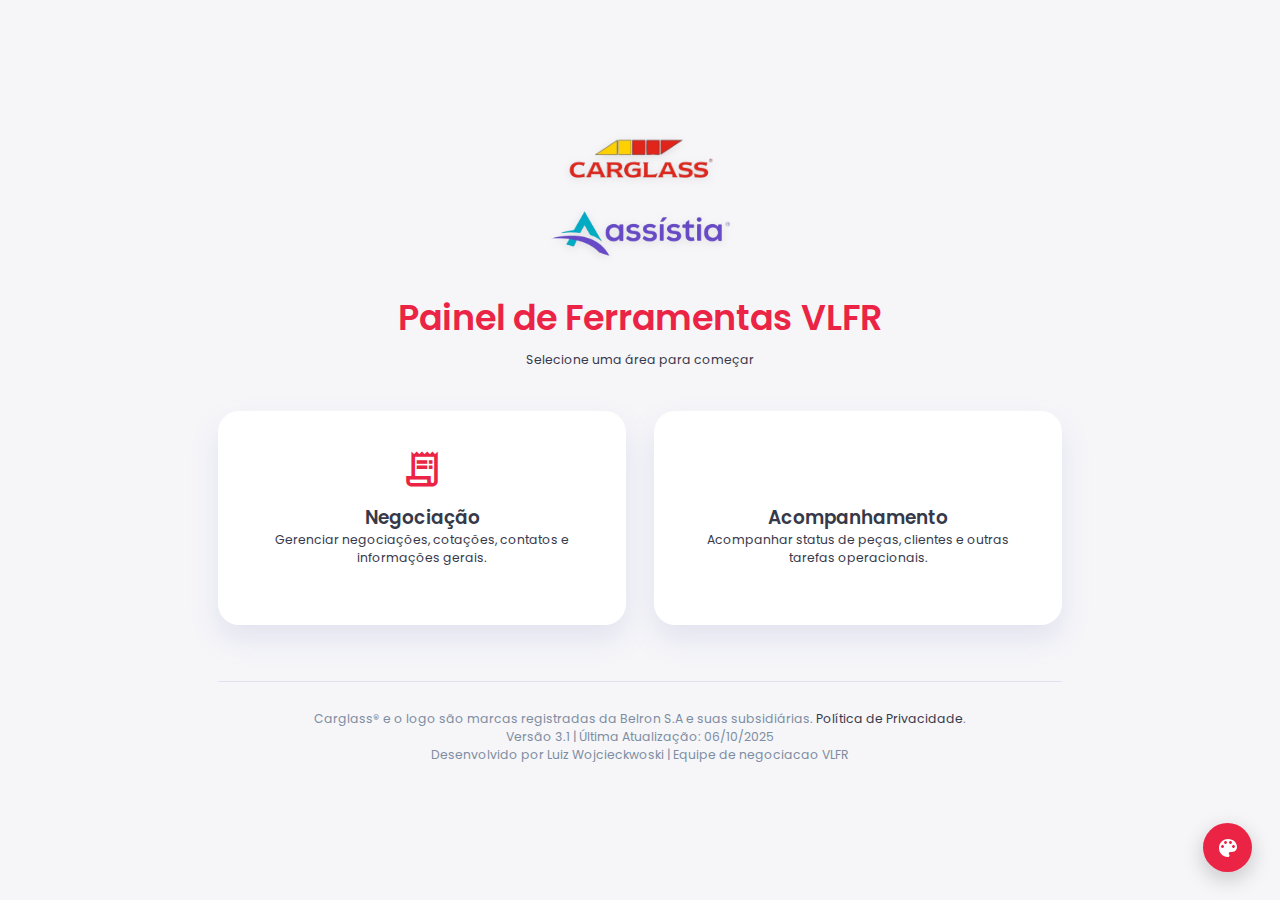
<file: index.html>
<!DOCTYPE html>
<html lang="pt-br">

<head>
    <meta charset="UTF-8">
    <meta name="viewport" content="width=device-width, initial-scale=1.0">
    <title>VLFR Painel - Inicio</title>
    <link href="https://fonts.googleapis.com/icon?family=Material+Icons+Sharp" rel="stylesheet">
    <link rel="stylesheet" href="./css/style.css">
    <link rel="icon" href="data:image/svg+xml,<svg xmlns=%22http://www.w3.org/2000/svg%22 viewBox=%220 0 100 100%22><text y=%22.9em%22 font-size=%2290%22>🚗</text></svg>">

    <style>
        body {
            display: flex;
            justify-content: center;
            align-items: center;
            min-height: 100vh;
            text-align: center;
        }

        .home-container {
            max-width: 900px;
            width: 100%;
            padding: 2rem;
        }

        .home-header {
            margin-bottom: 3rem;
        }

        .home-header .logo-container img {
            max-width: 180px;
            height: auto;
            margin: 0 auto 1rem auto;
        }

        .home-header h1 {
            font-size: 2.5rem;
            color: var(--color-primary);
            margin-bottom: 0.5rem;
        }

        .home-main {
            display: grid;
            grid-template-columns: repeat(auto-fit, minmax(250px, 1fr));
            gap: 2rem;
        }

        .card-link {
            text-decoration: none;
        }

        .card-link .card {
            padding: 2.5rem;
            transition: all 0.3s ease;
            border: 2px solid transparent;
            height: 100%;
        }

        .card-link:hover .card {
            transform: translateY(-10px);
            box-shadow: 0 1.5rem 3rem var(--color-light);
            border-color: var(--color-primary);
        }

        .card-link .card .material-icons-sharp {
            font-size: 3rem;
            color: var(--color-primary);
            margin-bottom: 1rem;
        }

        footer {
            margin-top: 4rem;
            padding-top: 2rem;
            border-top: 1px solid var(--color-light);
            color: var(--color-info-dark);
        }
    </style>
</head>

<body>
    <div class="home-container">
        <header class="home-header">
            <div class="logo-container">
                <img src="./img/logo1.png" alt="Logo 1">
                <img src="./img/logo2.png" alt="Logo 2" class="logo2">
            </div>
            <h1>Painel de Ferramentas VLFR</h1>
            <p>Selecione uma área para começar</p>
        </header>

        <main class="home-main">
            <a href="./negociacao/historico.html" class="card-link">
                <div class="card">
                    <span class="material-icons-sharp">receipt_long</span>
                    <h2>Negociação</h2>
                    <p>Gerenciar negociações, cotações, contatos e informações gerais.</p>
                </div>
            </a>
            <a href="./acompanhamento/pecas.html" class="card-link">
                <div class="card">
                    <span class="material-icons-sharp">query_stats</span>
                    <h2>Acompanhamento</h2>
                    <p>Acompanhar status de peças, clientes e outras tarefas operacionais.</p>
                </div>
            </a>
        </main>

        <footer>
            <p>Carglass® e o logo são marcas registradas da Belron S.A e suas subsidiárias. <a href="https://www.carglass.com.br/" target="_blank">Política de Privacidade</a>.</p>
            <p class="version-info">Versão 3.1 | Última Atualização: 06/10/2025</p>
            <p class="version-info">Desenvolvido por Luiz Wojcieckwoski | Equipe de negociacao VLFR</p>
        </footer>
    </div>

    <div class="theme-section">
        <div class="theme-panel">
            <h4>Personalizar Tema</h4>
            <div class="theme-content">
                <div class="color-palette">
                    <div class="color active" style="background: #dc3545;" data-color="red" title="Vermelho"></div>
                    <div class="color" style="background: #007bff;" data-color="blue" title="Azul"></div>
                    <div class="color" style="background: #28a745;" data-color="green" title="Verde"></div>
                    <div class="color" style="background: #e83e8c;" data-color="pink" title="Rosa"></div>
                    <div class="color" style="background: #9078c0;" data-color="lilac" title="Lilás"></div>
                    <div class="color" style="background: #ffd43b;" data-color="yellow" title="Amarelo"></div>
                </div>
                <div class="dark-mode-section">
                    <span class="material-icons-sharp dark-mode-icon">wb_sunny</span>
                    <h4>Escuro</h4>
                    <div class="toggle-switch">
                        <span class="toggle-handle"></span>
                    </div>
                </div>
            </div>
        </div>
        <button class="theme-fab">
            <span class="material-icons-sharp">color_lens</span>
        </button>
    </div>

    <script src="./js/theme.js"></script>

</body>

</html>
</file>
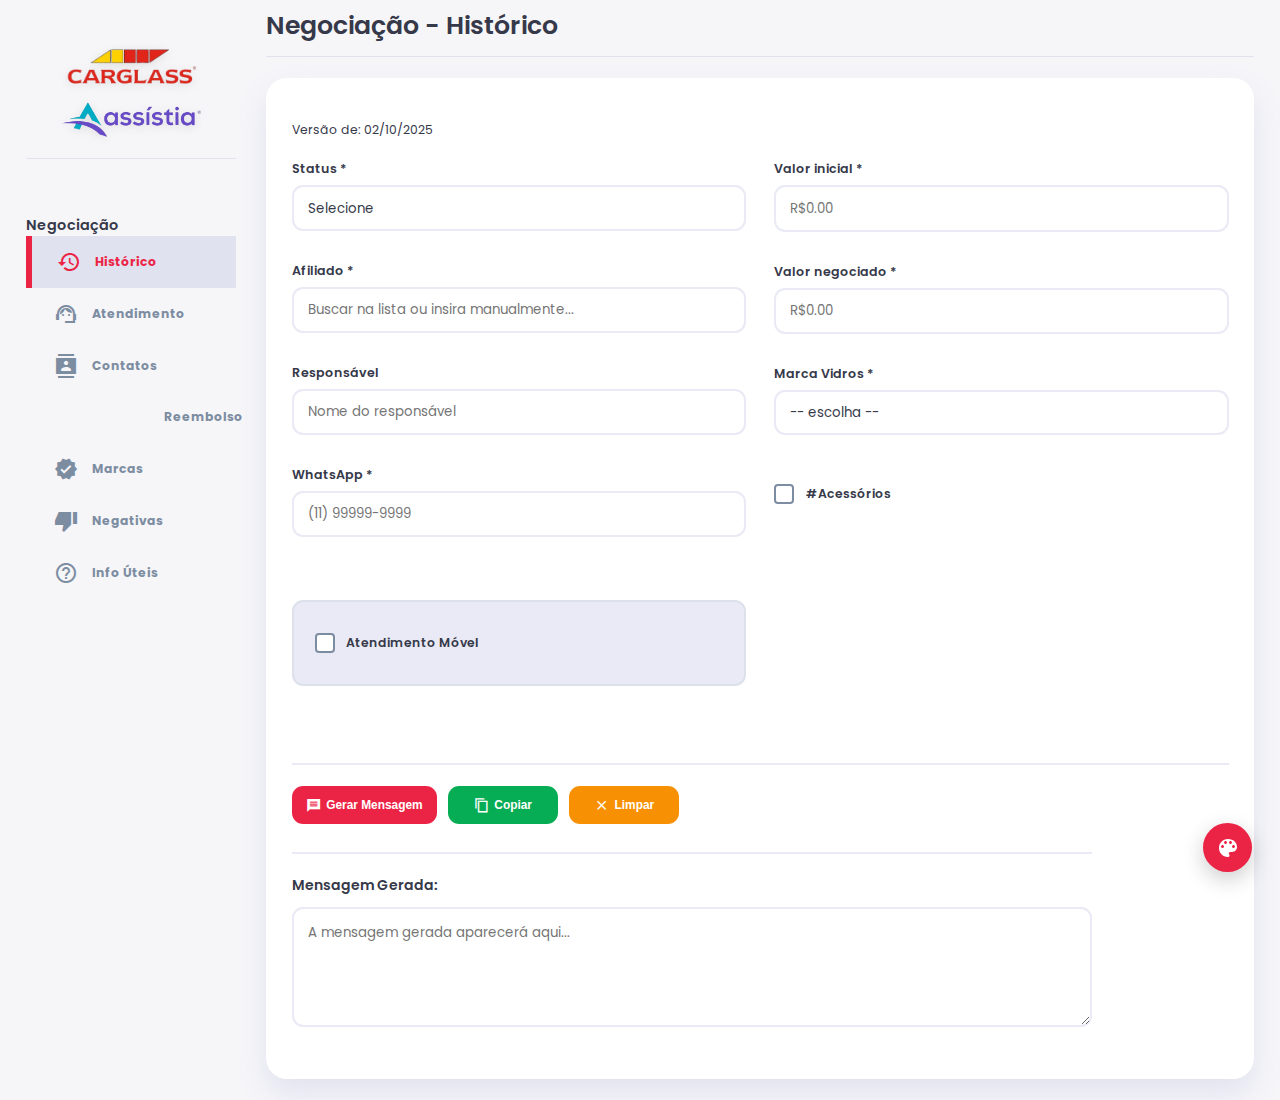
<file: negociacao/historico.html>
<!DOCTYPE html>
<html lang="pt-br">

<head>
    <meta charset="UTF-8">
    <meta name="viewport" content="width=device-width, initial-scale=1.0">
    <title>Negociação - Histórico</title>
    <link href="https://fonts.googleapis.com/icon?family=Material+Icons+Sharp" rel="stylesheet">
    <link rel="stylesheet" href="../css/style.css">
    <link rel="stylesheet" href="../css/components.css">
    <link rel="icon" href="data:image/svg+xml,<svg xmlns=%22http://www.w3.org/2000/svg%22 viewBox=%220 0 100 100%22><text y=%22.9em%22 font-size=%2290%22>🚗</text></svg>">

</head>

<body>
    <div class="container">
        <aside>
            <div class="top">
                <div class="logo-container">
                    <a href="../index.html" class="logo-link"></a>
                    <img src="../img/logo1.png" alt="Logo 1">
                    <img src="../img/logo2.png" alt="Logo 2" class="logo2">
                </div>
            </div>

            <div class="sidebar">
                <h3>Negociação</h3>
                <a href="./historico.html" class="active">
                    <span class="material-icons-sharp">history</span>
                    <h4>Histórico</h4>
                </a>
                <a href="./atendimento.html">
                    <span class="material-icons-sharp">support_agent</span>
                    <h4>Atendimento</h4>
                </a>
                <a href="./contatos.html">
                    <span class="material-icons-sharp">contacts</span>
                    <h4>Contatos</h4>
                </a>
                <a href="./reembolso.html">
                    <span class="material-icons-sharp">paid</span>
                    <h4>Reembolso</h4>
                </a>
                <a href="./marcas.html">
                    <span class="material-icons-sharp">verified</span>
                    <h4>Marcas</h4>
                </a>
                <a href="./negativas.html">
                    <span class="material-icons-sharp">thumb_down</span>
                    <h4>Negativas</h4>
                </a>
                <a href="./informacoes.html">
                    <span class="material-icons-sharp">help_outline</span>
                    <h4>Info Úteis</h4>
                </a>
            </div>
        </aside>

        <main>
            <h1>Negociação - Histórico</h1>

            <!-- COPIAR A SEÇÃO DE NEGOCIAÇÃO DO INDEX.HTML AQUI -->
            <section id="negociacao" class="content">
                <div class="card">
                    <div class="page-update-info">
                        <br>
                        <span>Versão de: 02/10/2025</span>
                    </div>

                    <form id="formNegociacao" autocomplete="off">
                        <div class="negociacao-grid">
                            <!-- Coluna 1 -->
                            <div class="form-column">
                                <div class="input-group">
                                    <label for="status">Status *</label>
                                    <select id="status" required>
                                        <option value="">Selecione</option>
                                        <option value="DISPONÍVEL">DISPONÍVEL</option>
                                        <option value="INDISPONÍVEL">INDISPONÍVEL</option>
                                    </select>
                                </div>

                                <div class="input-group">
                                    <label for="prestador">Afiliado *</label>
                                    <input type="text" id="prestador" placeholder="Buscar na lista ou insira manualmente..." required>
                                    <div class="autocomplete-suggestions" id="prestador-suggestions"></div>
                                </div>

                                <div class="input-group">
                                    <label for="responsavel">Responsável</label>
                                    <input type="text" id="responsavel" placeholder="Nome do responsável">
                                </div>

                                <div class="input-group">
                                    <label for="whatsapp">WhatsApp *</label>
                                    <input type="text" id="whatsapp" placeholder="(11) 99999-9999" required>
                                </div>
                            </div>

                            <!-- Coluna 2 - MODIFICADO -->
                            <div class="form-column">
                                <div class="input-group">
                                    <label for="valorInicial">Valor inicial *</label>
                                    <input type="text" inputmode="decimal" id="valorInicial" placeholder="R$0.00" step="10.0" required>
                                </div>

                                <div class="input-group">
                                    <label for="valorNegociado">Valor negociado *</label>
                                    <input type="text" id="valorNegociado" placeholder="R$0.00" step="10.0" required>
                                </div>

                                <!-- Marca Vidros movido para cima -->
                                <div id="vidrosMarcaBox" class="input-group">
                                    <label for="marca_vidros">Marca Vidros *</label>
                                    <select id="marca_vidros">
                                        <option value="">-- escolha --</option>
                                    </select>
                                </div>

                                <!-- Acessórios movido para baixo -->
                                <div id="acessoriosMarcaBox" class="input-group hidden">
                                    <label for="marca_acessorios">Marca Acessórios *</label>
                                    <select id="marca_acessorios">
                                        <option value="">-- escolha --</option>
                                    </select>
                                </div>

                                <!-- Checkbox #Acessórios agora vem depois das marcas -->
                                <div class="checkbox-group">
                                    <label class="checkbox-label">
                                        <input type="checkbox" id="isAcessorios">
                                        <span class="checkmark"></span>
                                        #Acessórios
                                    </label>
                                </div>
                            </div>

                            <!-- AGENDAMENTO -->
                            <div id="agendamentosBox" class="conditional-section hidden">
                                <div class="input-group full-width">
                                    <label>Agendamento (até 3 datas) *</label>
                                    <div class="date-inputs-container">
                                        <input type="date" id="agendamento1">
                                        <input type="date" id="agendamento2">
                                        <input type="date" id="agendamento3">
                                    </div>
                                    <!-- CHECKBOX ORDEM DE CHEGADA - ESTILO SIMPLES -->
                                    <div class="checkbox-group" style="margin-top: 1rem;">
                                        <label class="checkbox-label">
                                            <input type="checkbox" id="ordemChegada">
                                            <span class="checkmark"></span>
                                            ORDEM DE CHEGADA
                                        </label>
                                    </div>
                                </div>
                            </div>

                            <div id="prevChegadaBox" class="conditional-section hidden">
                                <div class="input-group full-width">
                                    <label for="prevChegada">Previsão de chegada *</label>
                                    <input type="date" id="prevChegada">
                                </div>
                            </div>

                            <!-- Seção C/Móvel -->
                            <div class="movel-section">
                                <div class="movel-main-row">
                                    <div class="checkbox-group">
                                        <label class="checkbox-label">
                                            <input type="checkbox" id="cMovel">
                                            <span class="checkmark"></span>
                                            Atendimento Móvel
                                        </label>
                                    </div>

                                    <div id="movelOptions" class="movel-options hidden">
                                        <div class="checkbox-group">
                                            <label class="checkbox-label">
                                                <input type="checkbox" id="cortesia">
                                                <span class="checkmark"></span>
                                                Cortesia
                                            </label>
                                        </div>

                                        <div class="input-group movel-valor-input">
                                            <label for="valorDeslocamento">Valor Desloc.</label>
                                            <input type="text" id="valorDeslocamento" placeholder="R$0.00" step="0.01">
                                        </div>
                                    </div>
                                </div>
                            </div>

                            <!-- Botões de ação -->
                            <div class="form-actions-container">
                                <!-- Botões de ação -->
                                <div class="form-actions">
                                    <div class="action-buttons">
                                        <button type="button" id="btnGenerate" class="btn-primary">
                                            <span class="material-icons-sharp">message</span>
                                            Gerar Mensagem
                                        </button>
                                        <button type="button" id="btnCopy" class="btn-secondary">
                                            <span class="material-icons-sharp">content_copy</span>
                                            Copiar
                                        </button>
                                        <button type="button" id="btnClear" class="btn-clear">
                                            <span class="material-icons-sharp">clear</span>
                                            Limpar
                                        </button>
                                    </div>
                                </div>

                                <!-- Resultado da mensagem -->
                                <div class="result-section">
                                    <label for="resultado">Mensagem Gerada:</label>
                                    <textarea id="resultado" class="result" placeholder="A mensagem gerada aparecerá aqui..." readonly></textarea>
                                </div>
                            </div>
                        </div>
                    </form>
                </div>
            </section>
        </main>

        <!-- Incluir o theme section -->
        <div class="theme-section">
            <div class="theme-panel">
                <h4>Personalizar Tema</h4>
                <div class="theme-content">
                    <div class="color-palette">
                        <div class="color active" style="background: #dc3545;" data-color="red" title="Vermelho"></div>
                        <div class="color" style="background: #007bff;" data-color="blue" title="Azul"></div>
                        <div class="color" style="background: #28a745;" data-color="green" title="Verde"></div>
                        <div class="color" style="background: #e83e8c;" data-color="pink" title="Rosa"></div>
                        <div class="color" style="background: #9078c0;" data-color="lilac" title="Lilás"></div>
                        <div class="color" style="background: #ffd43b;" data-color="yellow" title="Amarelo"></div>
                    </div>
                    <div class="dark-mode-section">
                        <span class="material-icons-sharp dark-mode-icon">wb_sunny</span>
                        <h4>Escuro</h4>
                        <div class="toggle-switch">
                            <span class="toggle-handle"></span>
                        </div>
                    </div>
                </div>
            </div>
            <button class="theme-fab">
                <span class="material-icons-sharp">color_lens</span>
            </button>
        </div>
    </div>

    <script src="../js/marcas.js"></script>
    <script src="../js/theme.js"></script>
    <script src="../js/negociacao.js"></script>
    <script src="../js/main.js"></script>
</body>

</html>
</file>
<file: css/style.css>
@import url('https://fonts.googleapis.com/css2?family=Poppins:wght@300;400;500;600;700;800&display=swap');

:root {
    /* Cor Primária (pode ser alterada dinamicamente) */
    --primary-hue: 350;
    /* Vermelho padrão */
    --primary-saturation: 83%;

    /* Paleta de Cores Principal */
    --color-primary: hsl(var(--primary-hue), var(--primary-saturation), 53%);
    --color-danger: #f79103;
    --color-success: #06ad54;
    --color-warning: #ffbb55;
    --color-white: #fff;
    --color-dark: #363949;
    --color-dark-variant: #677483;
    --color-info-dark: #7d8da1;
    --color-info-light: #dce1eb;
    --color-light: rgba(132, 139, 200, 0.18);
    --color-background: #f6f6f9;

    /* Configurações de Layout e Estilo */
    --card-border-radius: 1.5rem;
    --border-radius-1: 0.4rem;
    --border-radius-2: 0.8rem;
    --card-padding: 1.8rem;
    --box-shadow: 0 1rem 2rem var(--color-light);
}

.dark-theme-variables {
    --color-background: #181a1e;
    --color-white: #202528;
    --color-dark: #edeffd;
    --color-dark-variant: #a3bdcc;
    --color-light: rgba(0, 0, 0, 0.4);
    --box-shadow: 0 1rem 2rem var(--color-light);
}

/* ==========================================================================
   2. ESTILOS DE BASE (RESET E PADRÕES)
   ========================================================================== */
* {
    margin: 0;
    padding: 0;
    outline: 0;
    appearance: none;
    border: 0;
    text-decoration: none;
    list-style: none;
    box-sizing: border-box;
}

html {
    font-size: 14px;
}

body {
    width: 100vw;
    height: 100vh;
    font-family: 'Poppins', sans-serif;
    font-size: 0.88rem;
    background: var(--color-background);
    color: var(--color-dark);
    user-select: none;
    overflow-x: hidden;
}

a {
    color: var(--color-dark);
}

h1,
h2,
h3 {
    font-weight: 600;
    color: var(--color-dark);
}

h1 {
    font-size: 1.8rem;
    margin-bottom: 1rem;
}

/* ==========================================================================
   3. LAYOUT PRINCIPAL (ESTRUTURA DO PAINEL)
   ========================================================================== */
.container {
    display: grid;
    width: 96%;
    margin: 0 auto;
    gap: 2.2rem;
    grid-template-columns: 15rem auto;
}

main {
    margin-top: 1.4rem;
}

.card {
    background: var(--color-white);
    padding: var(--card-padding);
    border-radius: var(--card-border-radius);
    box-shadow: var(--box-shadow);
    margin-bottom: 1.5rem;
    transition: all 300ms ease;
}

.card:hover {
    box-shadow: none;
}


/* ==========================================================================
   4. MENU LATERAL (SIDEBAR)
   ========================================================================== */


aside .sidebar {
    display: flex;
    flex-direction: column;
    height: 86vh;
    position: relative;
    top: 3rem;
}

aside .sidebar a {
    display: flex;
    color: var(--color-info-dark);
    margin-left: 2rem;
    gap: 1rem;
    align-items: center;
    height: 3.7rem;
    transition: all 300ms ease;
}

aside .sidebar a.active {
    background: var(--color-light);
    color: var(--color-primary);
    margin-left: 0;
}

aside .sidebar a.active:before {
    content: "";
    width: 6px;
    height: 100%;
    background: var(--color-primary);
}

aside .sidebar a.active span {
    color: var(--color-primary);
    margin-left: calc(1rem - 3px);
}

aside .sidebar a:hover {
    color: var(--color-primary);
}

aside .sidebar a:hover span {
    margin-left: 1rem;
}

/* ==========================================================================
   5. COMPONENTES (BOTÕES, FORMULÁRIOS, TABELAS)
   ========================================================================== */

/* --- Botões --- */
.btn {
    display: inline-flex;
    align-items: center;
    justify-content: center;
    gap: 0.5rem;
    padding: 0.6rem 1.2rem;
    border-radius: var(--border-radius-1);
    cursor: pointer;
    font-weight: 500;
    transition: all 300ms ease;
}

.btn-primary {
    background: var(--color-primary);
    color: white;
}

.btn-primary:hover {
    opacity: 0.8;
}

.btn-danger {
    background: var(--color-danger);
    color: white;
}

.btn-danger:hover {
    opacity: 0.8;
}

/* --- Formulários --- */
.form-grid {
    display: grid;
    grid-template-columns: 1fr 1fr;
    gap: 1.5rem;
}

.input-group {
    display: flex;
    flex-direction: column;
    gap: 0.5rem;
    margin-bottom: 1rem;
}

.input-group label {
    font-weight: 500;
}

.input-group input,
.input-group select,
.input-group textarea {
    width: 100%;
    padding: 0.8rem 1rem;
    border-radius: var(--border-radius-1);
    background: var(--color-light);
    color: var(--color-dark);
    font-family: 'Poppins', sans-serif;
}

.input-group input:focus,
.input-group select:focus,
.input-group textarea:focus {
    border: 1px solid var(--color-primary);
}

/* --- Tabelas --- */
.data-table {
    width: 100%;
    border-collapse: collapse;
}

.data-table th,
.data-table td {
    padding: 0.8rem 1rem;
    border-bottom: 1px solid var(--color-light);
    text-align: left;
}

.data-table th {
    font-weight: 600;
}

.data-table .actions-cell .material-icons-sharp {
    cursor: pointer;
    margin-right: 0.8rem;
    color: var(--color-info-dark);
    transition: color 300ms ease;
}

.data-table .actions-cell .material-icons-sharp:hover {
    color: var(--color-primary);
}

/* ==========================================================================
   6. SEÇÃO DE TEMA (BOTÃO FLUTUANTE)
   ========================================================================== */
.theme-section {
    position: fixed;
    bottom: 2rem;
    right: 2rem;
    z-index: 100;
}

.theme-fab {
    width: 3.5rem;
    height: 3.5rem;
    border-radius: 50%;
    background: var(--color-primary);
    color: white;
    display: flex;
    align-items: center;
    justify-content: center;
    cursor: pointer;
    box-shadow: 0 0.5rem 1.5rem rgba(0, 0, 0, 0.2);
    transition: all 300ms ease;
}

.theme-fab:hover {
    transform: translateY(-5px);
}

.theme-panel {
    position: absolute;
    bottom: 4.5rem;
    right: 0;
    background: var(--color-white);
    padding: 1.5rem;
    border-radius: var(--card-border-radius);
    box-shadow: var(--box-shadow);
    width: 280px;
    display: none;
    animation: fadeIn 0.3s ease;
}

.theme-panel.active {
    display: block;
}

/* Conteúdo do painel de temas */
.theme-panel h4 {
    margin-bottom: 1rem;
}

.color-palette {
    display: flex;
    gap: 0.5rem;
}

.color-palette .color {
    width: 2rem;
    height: 2rem;
    border-radius: 50%;
    cursor: pointer;
    border: 3px solid var(--color-light);
}

.color-palette .color.active {
    border-color: var(--color-dark);
}

.dark-mode-section {
    display: flex;
    align-items: center;
    gap: 0.8rem;
    margin-top: 1rem;
}

.toggle-switch {
    width: 40px;
    height: 20px;
    background: var(--color-info-dark);
    border-radius: 10px;
    position: relative;
    cursor: pointer;
}

.toggle-handle {
    position: absolute;
    width: 16px;
    height: 16px;
    background: white;
    border-radius: 50%;
    top: 2px;
    left: 2px;
    transition: all 0.3s ease;
}

.dark-theme-variables .toggle-switch .toggle-handle {
    transform: translateX(20px);
}

@keyframes fadeIn {
    from {
        opacity: 0;
    }

    to {
        opacity: 1;
    }
}

/* ==========================================================================
   7. RESPONSIVIDADE
   ========================================================================== */
@media (max-width: 1200px) {
    .container {
        width: 94%;
        grid-template-columns: 7rem auto;
    }

    aside .sidebar h3 {
        display: none;
    }

    aside .sidebar a {
        width: 5.6rem;
    }
}

@media (max-width: 768px) {
    .container {
        width: 100%;
        grid-template-columns: 1fr;
    }

    aside {
        position: fixed;
        left: -100%;
        background: var(--color-background);
        width: 18rem;
        z-index: 3;
        box-shadow: 1rem 3rem 4rem var(--color-light);
        height: 100vh;
        padding-right: 1.8rem;
        transition: all 300ms ease;
    }

    aside.show {
        left: 0;
    }

    /* Adicionar um botão de menu no 'main' para abrir a sidebar em mobile */
}

/* ================== LOGOS ================== */
aside .top {
    padding: 1.5rem 0 1rem 0;
    /* Espaçamento superior e inferior */
    margin-bottom: 1rem;
    border-bottom: 1px solid var(--color-light);
    background: linear-gradient(135deg, rgba(255, 255, 255, 0.05) 0%, rgba(255, 255, 255, 0.02) 100%);
    backdrop-filter: blur(10px);
}

.logo-container {
    display: flex;
    flex-direction: column;
    align-items: center;
    gap: 0.8rem;
    padding: 0 1.5rem;
    /* Alinhamento com o menu lateral */
}

.logo-container img {
    width: auto;
    max-width: 140px;
    /* Tamanho máximo controlado */
    height: auto;
    transition: all 0.3s ease;
    filter: drop-shadow(0 2px 4px rgba(0, 0, 0, 0.1));
}

.logo-container img:first-child {
    max-height: 50px;
    /* Altura máxima para o primeiro logo */
}

.logo-container img.logo2 {
    max-height: 50px;
    /* Altura máxima para o segundo logo */
}

/* Efeito hover sutil */
.logo-container img:hover {
    transform: scale(1.02);
}

/* Responsividade */
@media (max-width: 1200px) {
    .logo-container img:first-child {
        max-height: 45px;
    }

    .logo-container img.logo2 {
        max-height: 40px;
    }

    .logo-container {
        gap: 0.6rem;
        padding: 0 1rem;
    }
}

@media (max-width: 768px) {
    aside .top {
        padding: 1rem 0 0.8rem 0;
    }

    .logo-container img:first-child {
        max-height: 40px;
        max-width: 120px;
    }

    .logo-container img.logo2 {
        max-height: 35px;
        max-width: 110px;
    }

    .logo-container {
        gap: 0.5rem;
        padding: 0 0.8rem;
    }
}

/* ================== CORREÇÕES DO TEMA ================== */
.theme-content {
    display: flex;
    flex-direction: column;
    gap: 1.5rem;
}

.dark-mode-section {
    display: flex;
    align-items: center;
    justify-content: space-between;
    padding: 0.8rem 0;
    border-top: 1px solid var(--color-light);
}

.dark-mode-section h4 {
    margin: 0;
    flex-grow: 1;
    margin-left: 0.8rem;
}

.dark-mode-icon {
    color: var(--color-warning);
}

/* ================== MELHORIAS NO LAYOUT ================== */
main {
    margin-top: 0.5rem;
    /* Reduzindo o espaçamento do topo */
}

/* Header do main */
main h1 {
    margin-bottom: 1.5rem;
    padding-bottom: 0.8rem;
    border-bottom: 1px solid var(--color-light);
}

/* ================== LOGOS MELHORADOS ================== */
.logo-container {
    display: flex;
    flex-direction: column;
    align-items: center;
    gap: 0.8rem;
    padding: 1rem 1.5rem 0.5rem 1.5rem;
}

.logo-container img {
    width: auto;
    max-width: 140px;
    height: auto;
    transition: all 0.3s ease;
    filter: drop-shadow(0 2px 4px rgba(0, 0, 0, 0.1));
}

.logo-container img:first-child {
    max-height: 50px;
}

.logo-container img:last-child {
    max-height: 45px;
}

/* Logo no home */
.home-header .logo-container {
    padding: 0;
    margin-bottom: 1.5rem;
}

.home-header .logo-container img {
    max-width: 180px;
}

.home-header .logo-container img:last-child {
    max-height: 55px;
}

/* ================== CONTADOR DE CONTATOS ================== */
.contatos-counter {
    background: var(--color-white);
    padding: 1rem 1.5rem;
    border-radius: var(--card-border-radius);
    box-shadow: var(--box-shadow);
    margin-bottom: 1.5rem;
    border-left: 4px solid var(--color-primary);
}

.counter-content {
    display: flex;
    align-items: center;
    gap: 1rem;
}

.counter-icon {
    width: 50px;
    height: 50px;
    border-radius: 50%;
    background: var(--color-primary);
    display: flex;
    align-items: center;
    justify-content: center;
    color: white;
}

.counter-icon .material-icons-sharp {
    font-size: 1.8rem;
}

.counter-info {
    flex: 1;
}

.counter-number {
    font-size: 2rem;
    font-weight: 700;
    color: var(--color-primary);
    line-height: 1;
    margin-bottom: 0.2rem;
}

.counter-label {
    font-size: 0.9rem;
    color: var(--color-dark-variant);
    font-weight: 500;
}

.stat-number {
    font-size: 1.1rem;
    font-weight: 600;
    color: var(--color-dark);
}

.stat-label {
    font-size: 0.75rem;
    color: var(--color-info-dark);
    text-transform: uppercase;
    letter-spacing: 0.5px;
}

/* Responsividade */
@media (max-width: 768px) {
    .contatos-counter {
        padding: 1rem;
    }

    .counter-content {
        flex-direction: column;
        text-align: center;
        gap: 0.8rem;
    }

    .counter-number {
        font-size: 1.8rem;
    }
}

/* --- Página Contatos --- */
.add-contato-form {
    background: var(--color-white);
    padding: var(--card-padding);
    border-radius: var(--card-border-radius);
    box-shadow: var(--box-shadow);
    margin-bottom: 2rem;
}

.add-contato-form h3 {
    margin-bottom: 1rem;
}

.add-contato-form .form-grid {
    display: grid;
    grid-template-columns: 2fr 2fr 1.5fr 1.5fr auto;
    gap: 1rem;
}

.add-contato-form input {
    padding: 0.8rem;
    background: var(--color-background);
    border-radius: var(--border-radius-1);
    color: var(--color-dark);
}

.add-contato-form .button-group {
    display: flex;
    gap: 10px;
    align-items: center;
}

#contatos .contatos-header {
    display: flex;
    justify-content: space-between;
    align-items: center;
    gap: 1.5rem;
    margin-bottom: 1rem;
}

#contatos .search-wrapper {
    flex-grow: 1;
    position: relative;
}

#contatos .search-wrapper input {
    width: 100%;
    padding: 0.8rem 1rem 0.8rem 2.5rem;
    background: var(--color-white);
    border-radius: var(--border-radius-2);
    border: 1px solid var(--color-light);
    color: var(--color-dark);
    transition: all 300ms ease;
}

#contatos .search-wrapper input:focus {
    border-color: var(--color-primary);
    box-shadow: 0 0 0 2px rgba(var(--primary-hue), var(--primary-saturation), 53%, 0.2);
}

#contatos .search-wrapper .material-icons-sharp {
    position: absolute;
    left: 0.8rem;
    top: 50%;
    transform: translateY(-50%);
    color: var(--color-info-dark);
}

#contatos .upload-wrapper {
    display: flex;
    align-items: center;
    gap: 1rem;
}

#contatos .custom-file-button {
    background-color: var(--color-primary);
    color: #ffffff;
    padding: 10px 15px;
    border-radius: var(--border-radius-1);
    cursor: pointer;
    transition: background-color 300ms ease;
    font-weight: 500;
}

#contatos #fileName {
    color: var(--color-info-dark);
}

.contatos-table-container {
    margin-top: 2rem;
}

table {
    width: 100%;
    border-collapse: collapse;
    text-align: left;
}

th,
td {
    padding: 1rem;
    border-bottom: 1px solid var(--color-light);
}

.contatos-table .actions-cell .material-icons-sharp {
    cursor: pointer;
    margin-right: 0.8rem;
    transition: color 300ms ease;
}

.contatos-table .actions-cell .edit-btn:hover {
    color: var(--color-primary);
}

.contatos-table .actions-cell .delete-btn:hover {
    color: var(--color-danger);
}

/* ================== NEGOCIAÇÃO ================== */
.negociacao-grid {
    display: grid;
    grid-template-columns: 1fr 1fr;
    gap: 2rem;
    margin: 1.5rem 0;
}

@media (max-width: 768px) {
    .negociacao-grid {
        grid-template-columns: 1fr;
        gap: 1rem;
    }
}

.form-column {
    display: flex;
    flex-direction: column;
    gap: 1.2rem;
}

.input-group {
    position: relative;
    display: flex;
    flex-direction: column;
    gap: 0.5rem;
}

.input-group label {
    font-weight: 600;
    color: var(--color-dark);
    font-size: 0.9rem;
}

.input-group input,
.input-group select {
    padding: 0.8rem 1rem;
    border: 2px solid var(--color-light);
    border-radius: var(--border-radius-2);
    background: var(--color-white);
    color: var(--color-dark);
    font-family: 'Poppins', sans-serif;
    transition: all 0.3s ease;
    font-size: 0.95rem;
}

.input-group input:focus,
.input-group select:focus {
    outline: none;
    border-color: var(--color-primary);
    box-shadow: 0 0 0 3px rgba(var(--primary-hue), var(--primary-saturation), 53%, 0.15);
}

/* Autocomplete */
.autocomplete-suggestions {
    position: absolute;
    top: calc(100% + 5px);
    left: 0;
    right: 0;
    background: var(--color-white);
    border: 1px solid var(--color-light);
    border-radius: var(--border-radius-2);
    max-height: 300px;
    overflow-y: auto;
    z-index: 1000;
    display: none;
    box-shadow: 0 10px 30px rgba(0, 0, 0, 0.15);
    font-family: 'Poppins', sans-serif;
    margin-top: 0;
}

.autocomplete-suggestion {
    padding: 1rem 1.2rem;
    cursor: pointer;
    border-bottom: 1px solid rgba(132, 139, 200, 0.1);
    transition: all 0.2s ease;
    background: var(--color-white);
    display: block;
    width: 100%;
    text-align: left;
    border: none;
}

.autocomplete-suggestion:hover {
    background: var(--color-primary);
    transform: none;
}

.autocomplete-suggestion:last-child {
    border-bottom: none;
    border-radius: 0 0 var(--border-radius-2) var(--border-radius-2);
}

.suggestion-main {
    font-weight: 600;
    color: var(--color-dark);
    font-size: 0.9rem;
    margin-bottom: 0.3rem;
    transition: all 0.2s ease;
    display: block;
}

.autocomplete-suggestion:hover .suggestion-main {
    color: white;
    font-weight: 600;
}

.suggestion-details {
    display: flex;
    justify-content: space-between;
    align-items: center;
    font-size: 0.8rem;
    gap: 0.5rem;
    flex-wrap: wrap;
}

.suggestion-responsavel {
    color: var(--color-info-dark);
    flex: 1;
    transition: all 0.2s ease;
}

.suggestion-whatsapp {
    color: var(--color-success);
    font-weight: 500;
    background: rgba(65, 241, 182, 0.1);
    padding: 0.2rem 0.6rem;
    border-radius: 12px;
    font-size: 0.75rem;
    transition: all 0.2s ease;
}

.autocomplete-suggestion:hover .suggestion-details {
    color: rgba(255, 255, 255, 0.9);
}

.autocomplete-suggestion:hover .suggestion-responsavel {
    color: rgba(255, 255, 255, 0.9);
}

.autocomplete-suggestion:hover .suggestion-whatsapp {
    background: rgba(255, 255, 255, 0.2);
    color: white;
}

/* Scrollbar personalizada */
.autocomplete-suggestions::-webkit-scrollbar {
    width: 6px;
}

.autocomplete-suggestions::-webkit-scrollbar-track {
    background: var(--color-background);
    border-radius: 3px;
}

.autocomplete-suggestions::-webkit-scrollbar-thumb {
    background: var(--color-primary);
    border-radius: 3px;
}

.autocomplete-suggestions::-webkit-scrollbar-thumb:hover {
    background: hsl(var(--primary-hue), var(--primary-saturation), 45%);
}

/* Animações */
@keyframes fadeInUp {
    from {
        opacity: 0;
        transform: translateY(-5px);
    }

    to {
        opacity: 1;
        transform: translateY(0);
    }
}

.autocomplete-suggestions {
    animation: fadeInUp 0.2s ease-out;
}

/* Estado quando não há resultados */
.autocomplete-suggestions .no-results {
    padding: 1rem 1.2rem;
    color: var(--color-info-dark);
    text-align: center;
    font-style: italic;
}

/* Checkbox personalizado */
.checkbox-group {
    margin: 0.8rem 0;
}

.checkbox-label {
    display: flex;
    align-items: center;
    gap: 0.8rem;
    cursor: pointer;
    font-weight: 600;
    color: var(--color-dark);
    padding: 0.5rem 0;
}

.checkbox-label input[type="checkbox"] {
    display: none;
}

.checkmark {
    width: 20px;
    height: 20px;
    border: 2px solid var(--color-info-dark);
    border-radius: 4px;
    position: relative;
    transition: all 0.3s ease;
    background: var(--color-white);
}

.checkbox-label input[type="checkbox"]:checked + .checkmark {
    background: var(--color-primary);
    border-color: var(--color-primary);
}

.checkbox-label input[type="checkbox"]:checked + .checkmark::after {
    content: '✓';
    position: absolute;
    top: 50%;
    left: 50%;
    transform: translate(-50%, -50%);
    color: white;
    font-size: 12px;
    font-weight: bold;
}

/* Seções condicionais */
.conditional-section {
    margin: 1.5rem 0;
    padding: 1.5rem;
    background: var(--color-light);
    border-radius: var(--border-radius-2);
    border-left: 4px solid var(--color-primary);
}

.date-inputs-container {
    display: flex;
    gap: 1rem;
    flex-wrap: wrap;
}

.date-inputs-container input[type="date"] {
    flex: 1;
    min-width: 150px;
    max-width: 200px;
    /* Tamanho padronizado */
    height: 42px;
    /* Altura igual aos outros campos */
    padding: 0.8rem;
    cursor: pointer;
    /* Indica que é clicável */
}

/* Faz o calendário abrir ao clicar em qualquer lugar do campo */
.date-inputs-container input[type="date"]::-webkit-calendar-picker-indicator {
    position: absolute;
    right: 0;
    top: 0;
    width: 100%;
    height: 100%;
    margin: 0;
    padding: 0;
    cursor: pointer;
    opacity: 0;
    /* Esconde o ícone mas mantém funcionalidade */
}

/* Para outros navegadores */
.date-inputs-container input[type="date"] {
    position: relative;
}

/* Previsão de chegada - mesmo tamanho */
#prevChegada {
    max-width: 200px;
    height: 42px;
    cursor: pointer;
}

#prevChegada::-webkit-calendar-picker-indicator {
    position: absolute;
    right: 0;
    top: 0;
    width: 100%;
    height: 100%;
    margin: 0;
    padding: 0;
    cursor: pointer;
    opacity: 0;
}

/* Seção móvel */
/* ================== SEÇÃO C/MÓVEL CORRIGIDA ================== */
.movel-section {
    margin: 1.5rem 0;
    padding: 1.5rem;
    background: var(--color-light);
    border-radius: var(--border-radius-2);
    border: 2px solid var(--color-info-light);
}

.movel-main-row {
    display: flex;
    align-items: center;
    /* Alterado para center para melhor alinhamento */
    gap: 2rem;
    flex-wrap: wrap;
}

.movel-options {
    display: flex;
    align-items: center;
    /* Alterado para center */
    gap: 2rem;
    flex: 1;
    transition: all 0.3s ease;
}

.movel-valor-input {
    min-width: 200px;
    margin-bottom: 0;
}

/* Alinhamento específico para os checkboxes */
.movel-main-row .checkbox-group,
.movel-options .checkbox-group {
    display: flex;
    align-items: center;
    height: 40px;
    /* Altura fixa para alinhamento perfeito */
    margin: 0;
}

.movel-main-row .checkbox-label,
.movel-options .checkbox-label {
    margin: 0;
    padding: 0;
    height: auto;
    display: flex;
    align-items: center;
}

/* Ajuste fino no input de valor */
.movel-valor-input .input-group {
    margin-bottom: 0;
}

.movel-valor-input label {
    margin-bottom: 0.3rem;
}

/* Ajustes para responsividade */
@media (max-width: 768px) {
    .movel-main-row {
        flex-direction: column;
        gap: 1rem;
        align-items: flex-start;
    }

    .movel-options {
        flex-direction: column;
        gap: 1rem;
        align-items: flex-start;
        width: 100%;
    }

    .movel-valor-input {
        min-width: 100%;
    }

    .movel-main-row .checkbox-group,
    .movel-options .checkbox-group {
        height: auto;
    }
}

/* Ajuste para quando C/Móvel não está selecionado */
.movel-options.hidden {
    display: none;
}

/* Estilo para quando os campos estão visíveis */
.movel-options:not(.hidden) {
    display: flex;
}

/* ================== LAYUT CORRIGIDO - BOTÕES E RESULTADO ================== */
.form-actions-container {
    grid-column: 1 / -1;
    /* Ocupa toda a largura do grid */
    margin-top: 2rem;
    padding-top: 1.5rem;
    border-top: 2px solid var(--color-light);
}

.form-actions {
    display: flex;
    justify-content: flex-start;
    /* Alinha à esquerda */
    margin-bottom: 2rem;
}

.action-buttons {
    display: flex;
    gap: 0.8rem;
    flex-wrap: wrap;
    justify-content: flex-start;
    /* Alinha à esquerda */
}

.btn-primary,
.btn-secondary,
.btn-clear {
    display: flex;
    align-items: center;
    gap: 0.4rem;
    padding: 0.5rem 1rem;
    border-radius: var(--border-radius-2);
    border: none;
    cursor: pointer;
    font-weight: 600;
    font-size: 0.85rem;
    transition: all 0.3s ease;
    min-width: 110px;
    justify-content: center;
    height: 38px;
}

.btn-primary {
    background: var(--color-primary);
    color: white;
}

.btn-primary:hover {
    background: hsl(var(--primary-hue), var(--primary-saturation), 45%);
    transform: translateY(-2px);
    box-shadow: 0 4px 12px rgba(var(--primary-hue), var(--primary-saturation), 53%, 0.3);
}

.btn-secondary {
    background: var(--color-success);
    color: white;
}

.btn-secondary:hover {
    background: #219653;
    transform: translateY(-2px);
    box-shadow: 0 4px 12px rgba(33, 150, 83, 0.3);
}

.btn-clear {
    background: var(--color-danger);
    color: white;
}

.btn-clear:hover {
    background: #e74c3c;
    transform: translateY(-2px);
    box-shadow: 0 4px 12px rgba(231, 76, 60, 0.3);
}

/* Seção de resultado - SEMPRE À ESQUERDA */
.result-section {
    width: 100%;
    max-width: 800px;
    /* Limita a largura máxima */
}

.result-section label {
    font-weight: 600;
    color: var(--color-dark);
    margin-bottom: 0.8rem;
    display: block;
    font-size: 1rem;
}

.result {
    width: 100%;
    height: 120px;
    padding: 1rem;
    border: 2px solid var(--color-light);
    border-radius: var(--border-radius-2);
    background: var(--color-white);
    color: var(--color-dark);
    font-family: 'Poppins', monospace;
    font-size: 0.95rem;
    resize: vertical;
    transition: all 0.3s ease;
    line-height: 1.5;
}

.result:focus {
    outline: none;
    border-color: var(--color-primary);
}

/* Responsividade */
@media (max-width: 768px) {
    .form-actions {
        justify-content: center;
    }

    .action-buttons {
        justify-content: center;
    }

    .form-actions-container {
        margin-top: 1.5rem;
        padding-top: 1rem;
    }
}

/* Seção de resultado */
.result-section {
    margin-top: 2rem;
    padding-top: 1.5rem;
    border-top: 2px solid var(--color-light);
}

.result-section label {
    font-weight: 600;
    color: var(--color-dark);
    margin-bottom: 0.8rem;
    display: block;
    font-size: 1rem;
}

.result {
    width: 100%;
    height: 120px;
    padding: 1rem;
    border: 2px solid var(--color-light);
    border-radius: var(--border-radius-2);
    background: var(--color-white);
    color: var(--color-dark);
    font-family: 'Poppins', monospace;
    font-size: 0.95rem;
    resize: vertical;
    transition: all 0.3s ease;
    line-height: 1.5;
}

.result:focus {
    outline: none;
    border-color: var(--color-primary);
}

/* Estados */
.invalid {
    border-color: var(--color-danger) !important;
    box-shadow: 0 0 0 3px rgba(231, 76, 60, 0.15) !important;
}

.hidden {
    display: none !important;
}

/* Toast notifications */
.toast {
    position: fixed;
    bottom: 2rem;
    right: 2rem;
    padding: 1rem 1.5rem;
    border-radius: var(--border-radius-2);
    color: white;
    font-weight: 600;
    z-index: 1000;
    transform: translateX(100%);
    transition: transform 0.3s ease;
    box-shadow: var(--box-shadow);
    display: flex;
    align-items: center;
    gap: 0.5rem;
}

.toast.show {
    transform: translateX(0);
}

.toast.success {
    background: var(--color-success);
}

.toast.error {
    background: var(--color-danger);
}

.toast.warning {
    background: var(--color-warning);
    color: var(--color-dark);
}

/* Ícones nos botões */
.btn-primary .material-icons-sharp,
.btn-secondary .material-icons-sharp,
.btn-clear .material-icons-sharp {
    font-size: 1.1rem;
}

/* Utilitários */
.text-success {
    color: var(--color-success);
}

.text-warning {
    color: var(--color-warning);
}

.text-danger {
    color: var(--color-danger);
}
</file>
<file: css/components.css>
/* ================== COMPONENTES REUTILIZÁVEIS ================== */

/* Cards especiais */
.card-highlight {
    border-left: 4px solid var(--color-primary);
}

/* Loading states */
.loading {
    opacity: 0.6;
    pointer-events: none;
}

/* Utilitários */
.text-center {
    text-align: center;
}

.text-right {
    text-align: right;
}

.mb-1 {
    margin-bottom: 1rem;
}

.mb-2 {
    margin-bottom: 2rem;
}

.mt-1 {
    margin-top: 1rem;
}

.mt-2 {
    margin-top: 2rem;
}

/* Grid responsivo */
.auto-grid {
    display: grid;
    grid-template-columns: repeat(auto-fit, minmax(250px, 1fr));
    gap: 1.5rem;
}

/* Table responsive */
.table-container {
    overflow-x: auto;
}

/* Empty states */
.empty-state {
    text-align: center;
    padding: 3rem 1rem;
    color: var(--color-info-dark);
}

.empty-state .material-icons-sharp {
    font-size: 4rem;
    margin-bottom: 1rem;
    opacity: 0.5;
}

/* Toast notifications melhorados */
.toast {
    position: fixed;
    bottom: 2rem;
    right: 2rem;
    padding: 1rem 1.5rem;
    border-radius: var(--border-radius-2);
    color: white;
    font-weight: 600;
    z-index: 1000;
    transform: translateX(100%);
    transition: transform 0.3s ease;
    box-shadow: var(--box-shadow);
    display: flex;
    align-items: center;
    gap: 0.5rem;
    max-width: 400px;
}

.toast.show {
    transform: translateX(0);
}

.toast.success {
    background: var(--color-success);
}

.toast.error {
    background: var(--color-danger);
}

.toast.warning {
    background: var(--color-warning);
    color: var(--color-dark);
}

/* Modal melhorado */
.modal-overlay {
    display: none;
    position: fixed;
    top: 0;
    left: 0;
    width: 100%;
    height: 100%;
    background: rgba(0, 0, 0, 0.5);
    z-index: 1000;
    animation: fadeIn 0.3s ease;
}

.modal-container {
    position: absolute;
    top: 50%;
    left: 50%;
    transform: translate(-50%, -50%);
    background: var(--color-white);
    padding: 2rem;
    border-radius: var(--card-border-radius);
    box-shadow: var(--box-shadow);
    max-width: 400px;
    width: 90%;
    text-align: center;
}

.modal-header {
    margin-bottom: 1.5rem;
}

.modal-icon {
    font-size: 3rem;
    color: var(--color-danger);
    margin-bottom: 1rem;
}

.modal-title {
    font-size: 1.2rem;
    font-weight: 600;
    margin-bottom: 0.5rem;
    color: var(--color-dark);
}

.modal-message {
    color: var(--color-dark-variant);
    margin-bottom: 2rem;
    line-height: 1.5;
}

.modal-buttons {
    display: flex;
    gap: 1rem;
    justify-content: center;
}

.modal-btn {
    padding: 0.8rem 1.5rem;
    border-radius: var(--border-radius-1);
    cursor: pointer;
    transition: all 300ms ease;
    font-weight: 500;
    min-width: 100px;
}

.modal-btn.confirm {
    background: var(--color-danger);
    color: white;
}

.modal-btn.confirm:hover {
    background: #ff5a6e;
}

.modal-btn.cancel {
    background: var(--color-info-light);
    color: var(--color-dark);
}

.modal-btn.cancel:hover {
    background: var(--color-info-dark);
    color: white;
}

/* Modal de sucesso */
.modal-success .modal-icon {
    color: var(--color-success);
}
</file>
